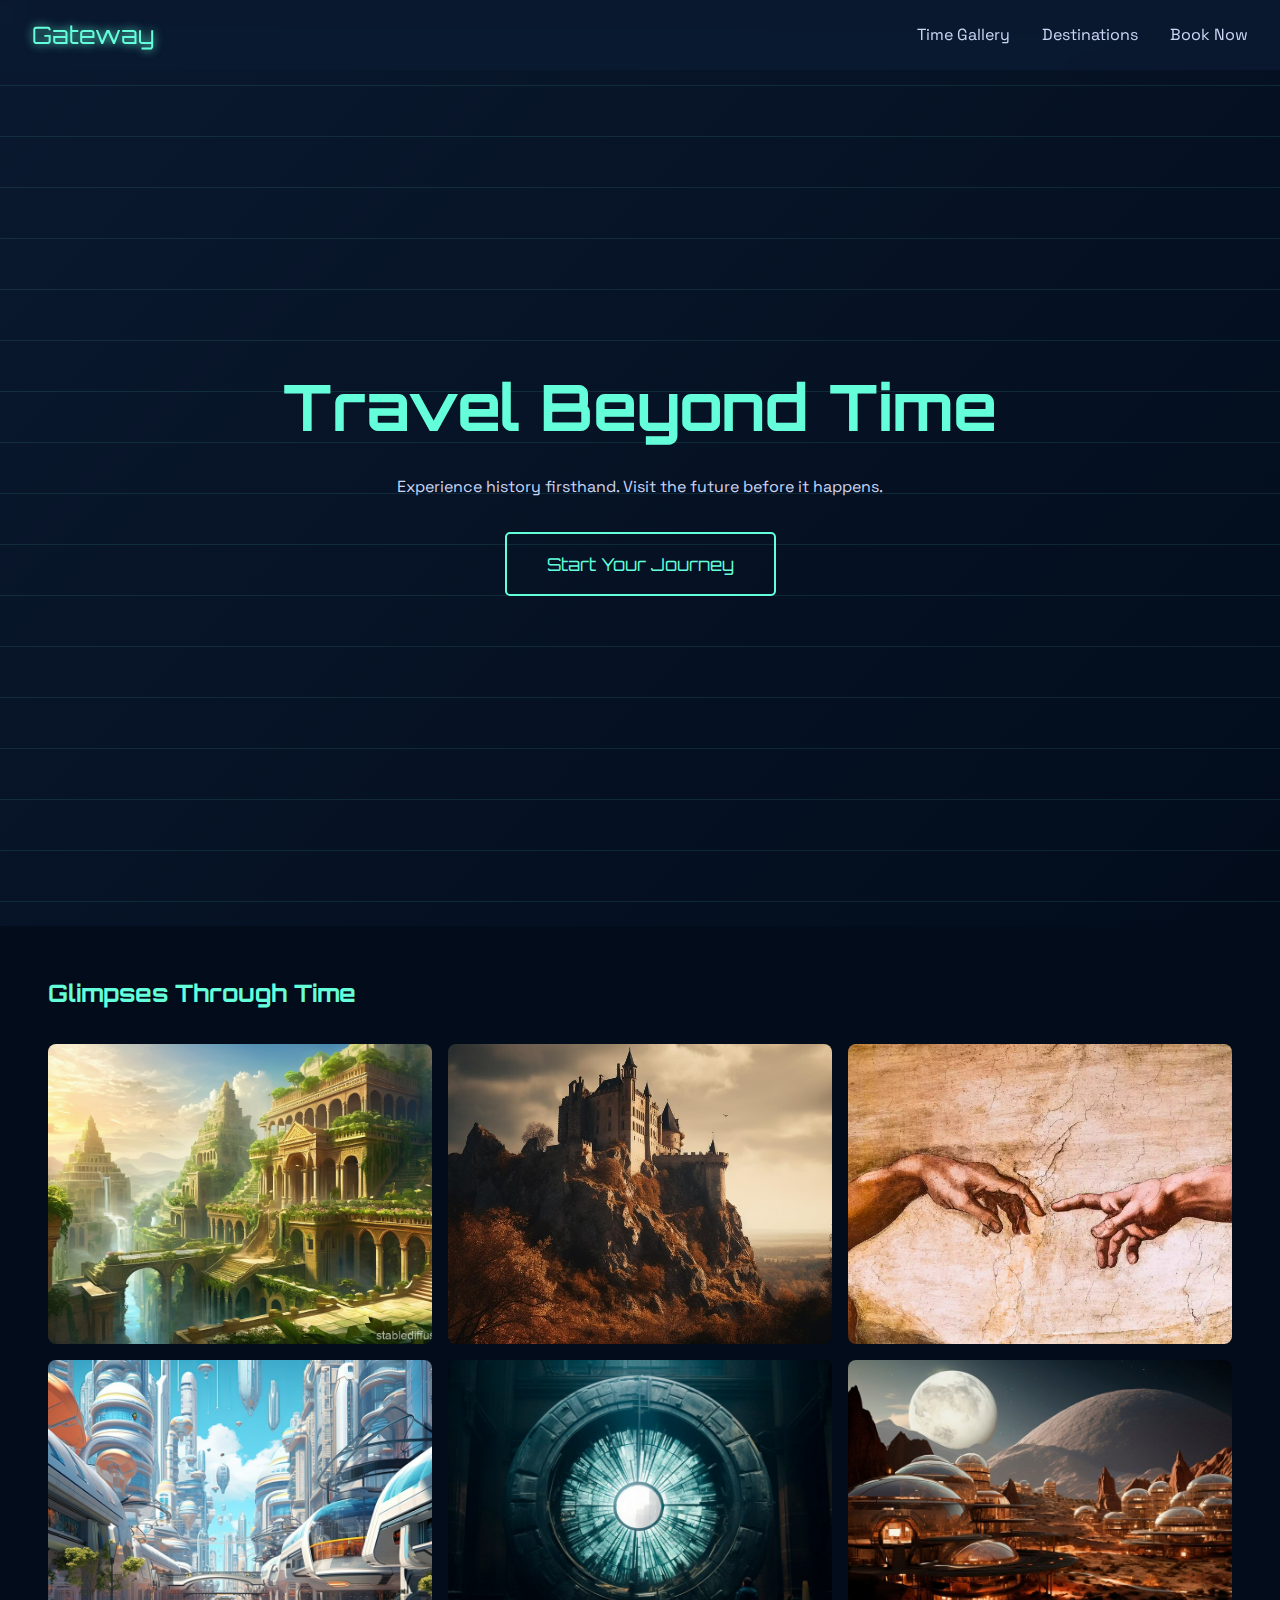
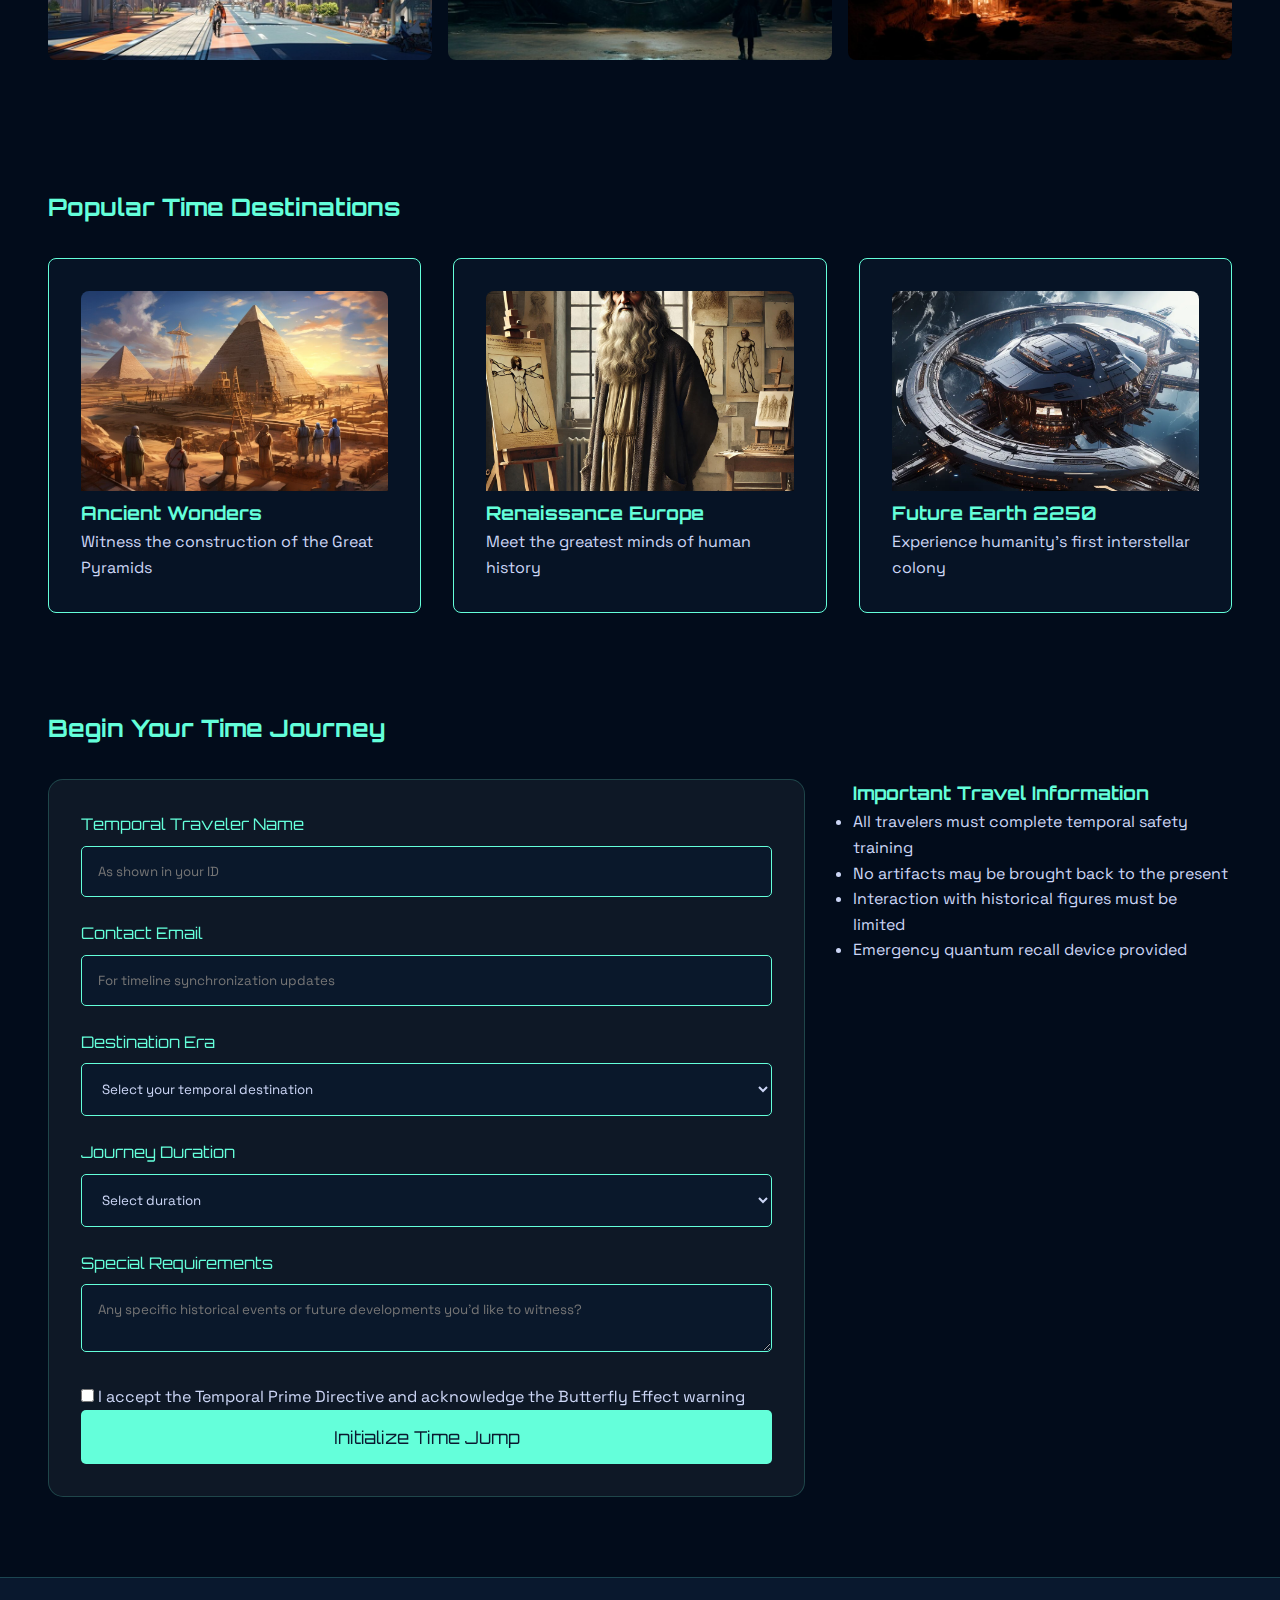
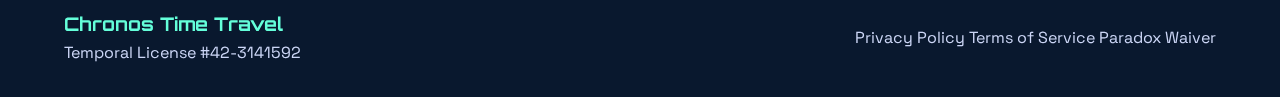
<file: index.html>
<!DOCTYPE html>
<html lang="en">
  <head>
    <meta charset="UTF-8" />
    <meta name="viewport" content="width=device-width, initial-scale=1.0" />
    <title>Gateway - Your time travel agency</title>
    <link rel="stylesheet" href="styles.css" />
    <link
      href="https://fonts.googleapis.com/css2?family=Space+Grotesk:wght@400;600&family=Orbitron:wght@500;700&display=swap"
      rel="stylesheet"
    />
  </head>
  <body>
    <header>
      <nav class="navbar">
        <div class="logo">Gateway</div>
        <input type="checkbox" id="nav-toggle" />
        <label for="nav-toggle" class="burger-menu">
          <span></span>
          <span></span>
          <span></span>
        </label>
        <ul class="nav-links">
          <li><a href="#gallery">Time Gallery</a></li>
          <li><a href="#destinations">Destinations</a></li>
          <li><a href="#booking">Book Now</a></li>
        </ul>
      </nav>
    </header>

    <main>
      git
      <section class="hero">
        <h1>Travel Beyond Time</h1>
        <p>Experience history firsthand. Visit the future before it happens.</p>
        <a href="#booking" class="cta-button">Start Your Journey</a>
      </section>

      <section id="gallery">
        <h2>Glimpses Through Time</h2>
        <div class="gallery-grid">
          <img
            src="pictures/gardens-babylon.jpg"
            alt="Hanging Gardens of Babylon"
          />
          <img src="pictures/medieval-castle.jpg" alt="Medieval Castle" />
          <img src="pictures/renaissance-art.webp" alt="Renaissance Art" />
          <img src="pictures/future-city.jpg" alt="Future City" />
          <img src="pictures/time-machine.jpg" alt="Time Machine" />
          <img src="pictures/space-colony.jpg" alt="Space Colony" />
        </div>
      </section>

      <section id="destinations">
        <h2>Popular Time Destinations</h2>
        <div class="time-periods">
          <article class="period-card">
            <img
              src="pictures/ancient-egypt-pyramids.jpg"
              alt="Ancient Civilizations"
            />
            <h3>Ancient Wonders</h3>
            <p>Witness the construction of the Great Pyramids</p>
          </article>
          <article class="period-card">
            <img
              src="pictures/renaissance-europe.jpg"
              alt="Renaissance Europe"
            />
            <h3>Renaissance Europe</h3>
            <p>Meet the greatest minds of human history</p>
          </article>
          <article class="period-card">
            <img src="pictures/Future-Earth.webp" alt="Future Earth" />
            <h3>Future Earth 2250</h3>
            <p>Experience humanity's first interstellar colony</p>
          </article>
        </div>
      </section>

      <section id="booking">
        <h2>Begin Your Time Journey</h2>
        <div class="booking-container">
          <form class="booking-form">
            <div class="form-group">
              <label for="name">Temporal Traveler Name</label>
              <input
                type="text"
                id="name"
                placeholder="As shown in your ID"
                required
              />
            </div>

            <div class="form-group">
              <label for="email">Contact Email</label>
              <input
                type="email"
                id="email"
                placeholder="For timeline synchronization updates"
                required
              />
            </div>

            <div class="form-group">
              <label for="destination-era">Destination Era</label>
              <select id="destination-era" required>
                <option value="" disabled selected>
                  Select your temporal destination
                </option>
                <option value="ancient">
                  Ancient Civilizations (3000 BC - 500 BC)
                </option>
                <option value="medieval">Medieval Period (500 - 1500)</option>
                <option value="renaissance">Renaissance (1400 - 1600)</option>
                <option value="future">Near Future (2100 - 2300)</option>
              </select>
            </div>

            <div class="form-group">
              <label for="duration">Journey Duration</label>
              <select id="duration" required>
                <option value="" disabled selected>Select duration</option>
                <option value="day">24 Hours</option>
                <option value="week">7 Days</option>
                <option value="month">30 Days</option>
              </select>
            </div>

            <div class="form-group">
              <label for="preferences">Special Requirements</label>
              <textarea
                id="preferences"
                placeholder="Any specific historical events or future developments you'd like to witness?"
              ></textarea>
            </div>

            <div class="form-check">
              <input type="checkbox" id="waiver" required />
              <label for="waiver"
                >I accept the Temporal Prime Directive and acknowledge the
                Butterfly Effect warning</label
              >
            </div>

            <button type="submit" class="submit-btn">
              Initialize Time Jump
            </button>
          </form>

          <div class="booking-info">
            <h3>Important Travel Information</h3>
            <ul>
              <li>All travelers must complete temporal safety training</li>
              <li>No artifacts may be brought back to the present</li>
              <li>Interaction with historical figures must be limited</li>
              <li>Emergency quantum recall device provided</li>
            </ul>
          </div>
        </div>
      </section>
    </main>

    <footer>
      <div class="footer-content">
        <div class="footer-info">
          <h3>Chronos Time Travel</h3>
          <p>Temporal License #42-3141592</p>
        </div>
        <div class="footer-links">
          <a href="#privacy">Privacy Policy</a>
          <a href="#terms">Terms of Service</a>
          <a href="#paradox">Paradox Waiver</a>
        </div>
      </div>
    </footer>
  </body>
</html>
</file>
<file: styles.css>
/* Variables */
:root {
  --primary: #0a192f;
  --secondary: #64ffda;
  --accent: #ff3366;
  --text: #ccd6f6;
  --dark-bg: #020c1b;
  --gradient: linear-gradient(135deg, var(--primary), var(--dark-bg));
}

/* Reset */
* {
  margin: 0;
  padding: 0;
  box-sizing: border-box;
}

/* Base Styles */
body {
  font-family: "Space Grotesk", sans-serif;
  background: var(--dark-bg);
  color: var(--text);
  line-height: 1.6;
}

section {
  padding: 3rem;
}

/* Typography */
h1,
h2,
h3 {
  font-family: "Orbitron", sans-serif;
  color: var(--secondary);
}

/* Navigation */
.navbar {
  position: fixed;
  width: 100%;
  padding: 1rem 2rem;
  background: rgba(10, 25, 47, 0.95);
  backdrop-filter: blur(10px);
  z-index: 1000;
  display: flex;
  justify-content: space-between;
  align-items: center;
}

.logo {
  font-family: "Orbitron", sans-serif;
  font-size: 1.5rem;
  color: var(--secondary);
  text-shadow: 0 0 10px var(--secondary);
}

.nav-links {
  display: flex;
  gap: 2rem;
  list-style: none;
}

.nav-links a {
  color: var(--text);
  text-decoration: none;
  transition: color 0.3s;
}

.nav-links a:hover {
  color: var(--secondary);
}

/* Hero Section */
.hero {
  height: 100vh;
  background: var(--gradient);
  display: flex;
  flex-direction: column;
  justify-content: center;
  align-items: center;
  text-align: center;
  padding: 0 1rem;
  position: relative;
  overflow: hidden;
}

.hero::before {
  content: "";
  position: absolute;
  width: 200%;
  height: 200%;
  background: repeating-linear-gradient(
    transparent,
    transparent 50px,
    rgba(100, 255, 218, 0.1) 50px,
    rgba(100, 255, 218, 0.1) 51px
  );
  animation: scroll 20s linear infinite;
}

.hero h1 {
  font-size: clamp(2.5rem, 8vw, 4rem);
  margin-bottom: 1rem;
  z-index: 1;
}

.cta-button {
  background: transparent;
  color: var(--secondary);
  border: 2px solid var(--secondary);
  padding: 1rem 2.5rem;
  font-family: "Orbitron", sans-serif;
  font-size: 1.1rem;
  text-decoration: none;
  border-radius: 5px;
  transition: all 0.3s ease;
  position: relative;
  overflow: hidden;
  z-index: 1;
  margin-top: 2rem;
}

.cta-button:hover {
  color: var(--primary);
  transform: translateY(-3px);
  box-shadow: 0 0 20px var(--secondary);
}

.cta-button::before {
  content: "";
  position: absolute;
  background: var(--secondary);
  width: 0;
  height: 100%;
  left: 0;
  top: 0;
  transition: width 0.3s ease;
  z-index: -1;
}

.cta-button:hover::before {
  width: 100%;
}

/* Gallery Section */
.gallery-grid {
  display: grid;
  grid-template-columns: repeat(auto-fit, minmax(300px, 1fr));
  gap: 1rem;
  padding: 2rem 0;
}

.gallery-grid img {
  width: 100%;
  height: 300px;
  object-fit: cover;
  border-radius: 8px;
  transition: transform 0.3s ease;
}

.gallery-grid img:hover {
  transform: scale(1.05);
}

/* Destinations Section */
.destinations {
  padding: 5rem 2rem;
}

.time-periods {
  display: grid;
  grid-template-columns: repeat(auto-fit, minmax(250px, 1fr));
  gap: 2rem;
  margin-top: 2rem;
  /*padding: 1rem;*/
}

.period-card {
  background: rgba(10, 25, 47, 0.5);
  border: 1px solid var(--secondary);
  padding: 2rem;
  border-radius: 8px;
  transition: transform 0.3s;
}

.period-card:hover {
  transform: translateY(-10px);
}

.period-card img {
  width: 100%;
  height: 200px;
  object-fit: cover;
  border-radius: 8px 8px 0 0;
}

/* Booking Section */
.booking {
  background: linear-gradient(135deg, var(--dark-bg) 0%, var(--primary) 100%);
  padding: 4rem 2rem;
}

.booking-container {
  max-width: 1200px;
  margin: 0 auto;
  display: grid;
  grid-template-columns: 2fr 1fr;
  gap: 3rem;
  padding: 2rem 0;
}

.booking-form {
  background: rgba(255, 255, 255, 0.05);
  padding: 2rem;
  border-radius: 15px;
  backdrop-filter: blur(10px);
  border: 1px solid rgba(100, 255, 218, 0.2);
}

.form-group {
  margin-bottom: 1.5rem;
}

.form-group label {
  display: block;
  color: var(--secondary);
  margin-bottom: 0.5rem;
  font-family: "Orbitron", sans-serif;
}

.form-group input,
.form-group select,
.form-group textarea {
  width: 100%;
  padding: 1rem;
  background: rgba(10, 25, 47, 0.7);
  border: 1px solid var(--secondary);
  border-radius: 5px;
  color: var(--text);
  font-family: "Space Grotesk", sans-serif;
}

.submit-btn {
  width: 100%;
  padding: 1rem;
  background: var(--secondary);
  color: var(--primary);
  border: none;
  border-radius: 5px;
  font-family: "Orbitron", sans-serif;
  font-size: 1.1rem;
  cursor: pointer;
  transition: all 0.3s ease;
}

.submit-btn:hover {
  background: var(--accent);
  transform: translateY(-2px);
  box-shadow: 0 5px 15px rgba(100, 255, 218, 0.3);
}

/* Footer */
.footer-content {
  display: flex;
  justify-content: space-between;
  align-items: center;
  padding: 2rem 5%;
  background: rgba(10, 25, 47, 0.95);
  backdrop-filter: blur(10px);
  border-top: 1px solid rgba(100, 255, 218, 0.2);
}

.footer-links a {
  color: var(--text);
  text-decoration: none;
  font-family: "Space Grotesk", sans-serif;
  transition: all 0.3s ease;
  position: relative;
}

.footer-links a::after {
  content: "";
  position: absolute;
  width: 0;
  height: 2px;
  bottom: -5px;
  left: 0;
  background: var(--secondary);
  transition: width 0.3s ease;
}

.footer-links a:hover {
  color: var(--secondary);
}

.footer-links a:hover::after {
  width: 100%;
}
/* Burger Menu */
#nav-toggle {
  display: none;
}

.burger-menu {
  display: none;
}

/* Animations */
@keyframes scroll {
  0% {
    transform: translateY(0);
  }
  100% {
    transform: translateY(-50%);
  }
}

/* Media Queries */
@media (max-width: 768px) {
  .burger-menu {
    display: block;
    cursor: pointer;
    padding: 15px;
    position: fixed;
    right: 15px;
    z-index: 1001;
  }

  .burger-menu span {
    display: block;
    width: 30px;
    height: 3px;
    margin: 6px 0;
    background-color: var(--secondary);
    transition: all 0.3s ease;
  }

  .nav-links {
    position: fixed;
    top: 0;
    right: -100%;
    height: 100vh;
    width: 100%;
    background: var(--primary);
    flex-direction: column;
    justify-content: center;
    align-items: center;
    transition: right 0.3s ease;
  }

  #nav-toggle:checked ~ .nav-links {
    right: 0;
  }

  #nav-toggle:checked + .burger-menu span:nth-child(1) {
    transform: rotate(45deg) translate(8px, 8px);
  }

  #nav-toggle:checked + .burger-menu span:nth-child(2) {
    opacity: 0;
  }

  #nav-toggle:checked + .burger-menu span:nth-child(3) {
    transform: rotate(-45deg) translate(8px, -8px);
  }

  .cta-button {
    padding: 0.8rem 2rem;
    font-size: 1rem;
  }

  .gallery-grid {
    grid-template-columns: 1fr;
  }

  .time-periods {
    grid-template-columns: 1fr;
  }

  .booking-container {
    grid-template-columns: 1fr;
  }

  .footer-content {
    flex-direction: column;
    gap: 1rem;
    text-align: center;
  }
}
</file>
